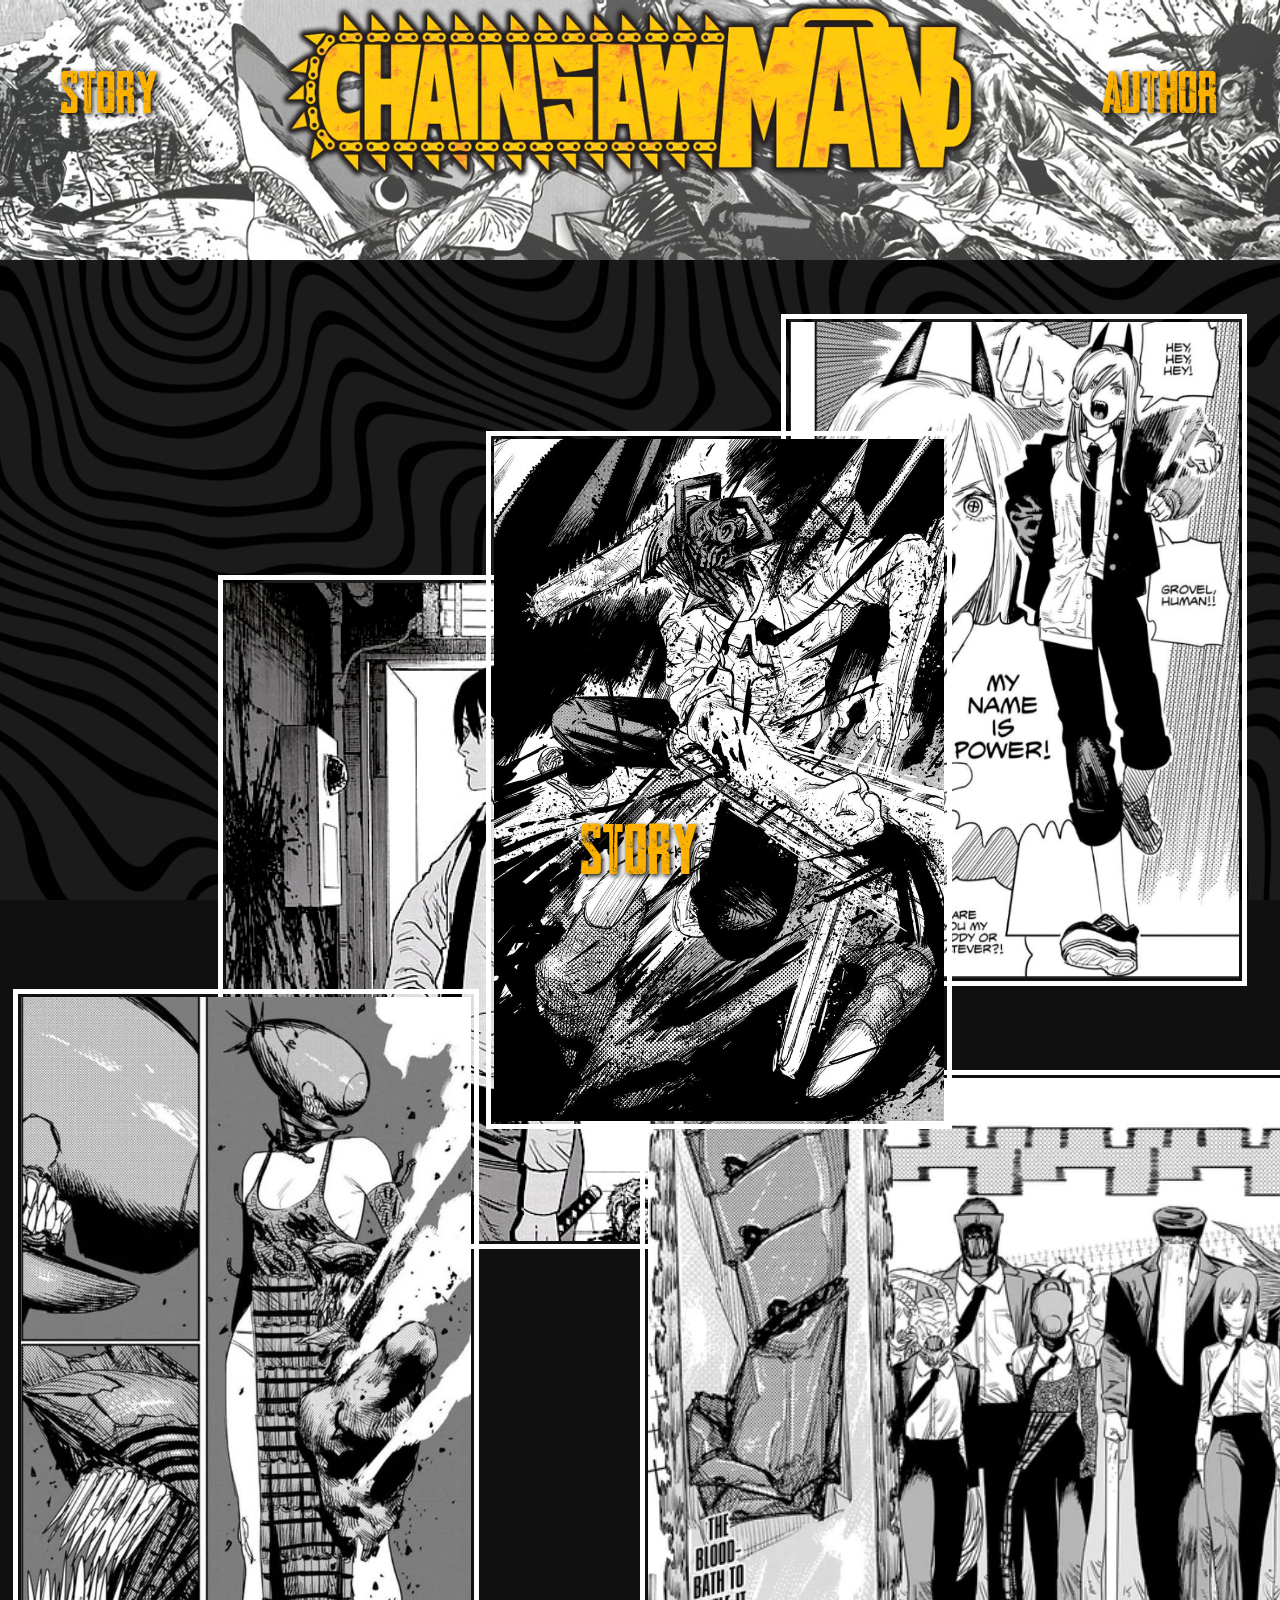
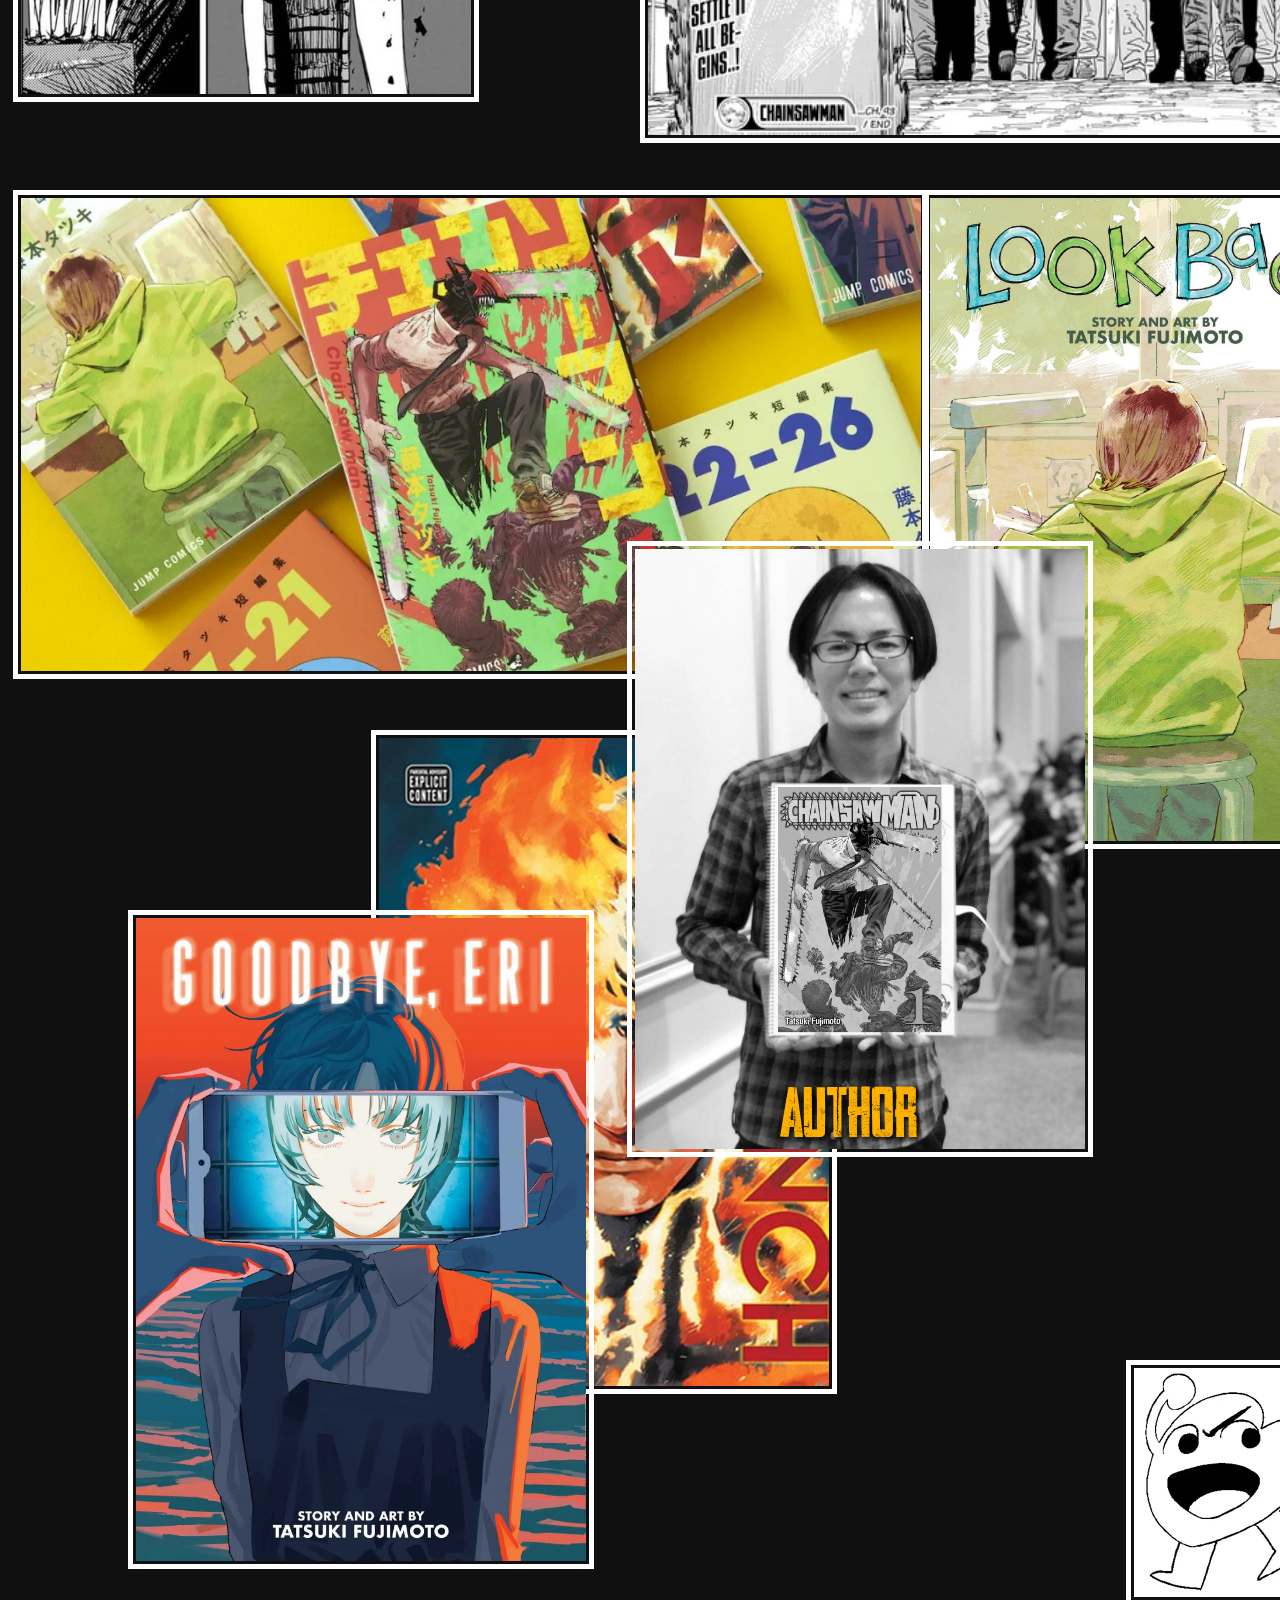
<file: index.html>
<!DOCTYPE html>
<html lang="en">
<head>
    <meta charset="UTF-8">
    <meta name="viewport" content="width=device-width, initial-scale=1.0">
    <title>Chainsaw Man</title>
    <link rel="stylesheet" href="styles.css">
</head>
<body>
<div class="header">
    <a id="storyurl" href="story.html"> STORY </a>
    <a id="csmlogo" href="https://chainsaw-man.fandom.com/wiki/Chainsaw_Man_Wiki">
        <img src="Chainsaw_Man_Logo.webp" width="700px">
    </a>
    <a id="authorurl" href="author.html"> AUTHOR </a>
</div>

<div class="main">

<div class="story">
    
    <a id="denjilink" href="story.html"> <img id="denji1" src="denji1 copy.jpg" width="450px"> </a>
    <div id="story-text">
        <a href="story.html">STORY</a>

    </div>
    <img id="power1" src="power1.jpg" width="450px">
    <img id="aki" src="akiaki.jpg" width="450px">
    <img id="rezebomb" src="rezebombdevil copy.jpg" width="450px">
    <img id="weaponhybrids" src="weaponhybrids.webp" width="900px">
    
</div>

<div class="author">
    <img id="lookback" src="lookback.jpg" width="450px">
    <img id="firepunch" src="firepunch.jpg" width="450px">
    <a id="fujimotolink" href="author.html"> <img id="fujimoto" src="fujimoto.png" width="450px"> </a>
    <div id="author-text">
        <a href="author.html">AUTHOR</a>
    </div>
    <img id="goodbyeeri" src="goodbyeeri.webp" width="450px">
    <img id="fujimotoworks" src="fujimotoworks.webp" width="900px">
    <img id="fujimotoavatar" src="fujimotoavatar.webp" width="200px">
</div>

</div>




</body>
</html>
</file>
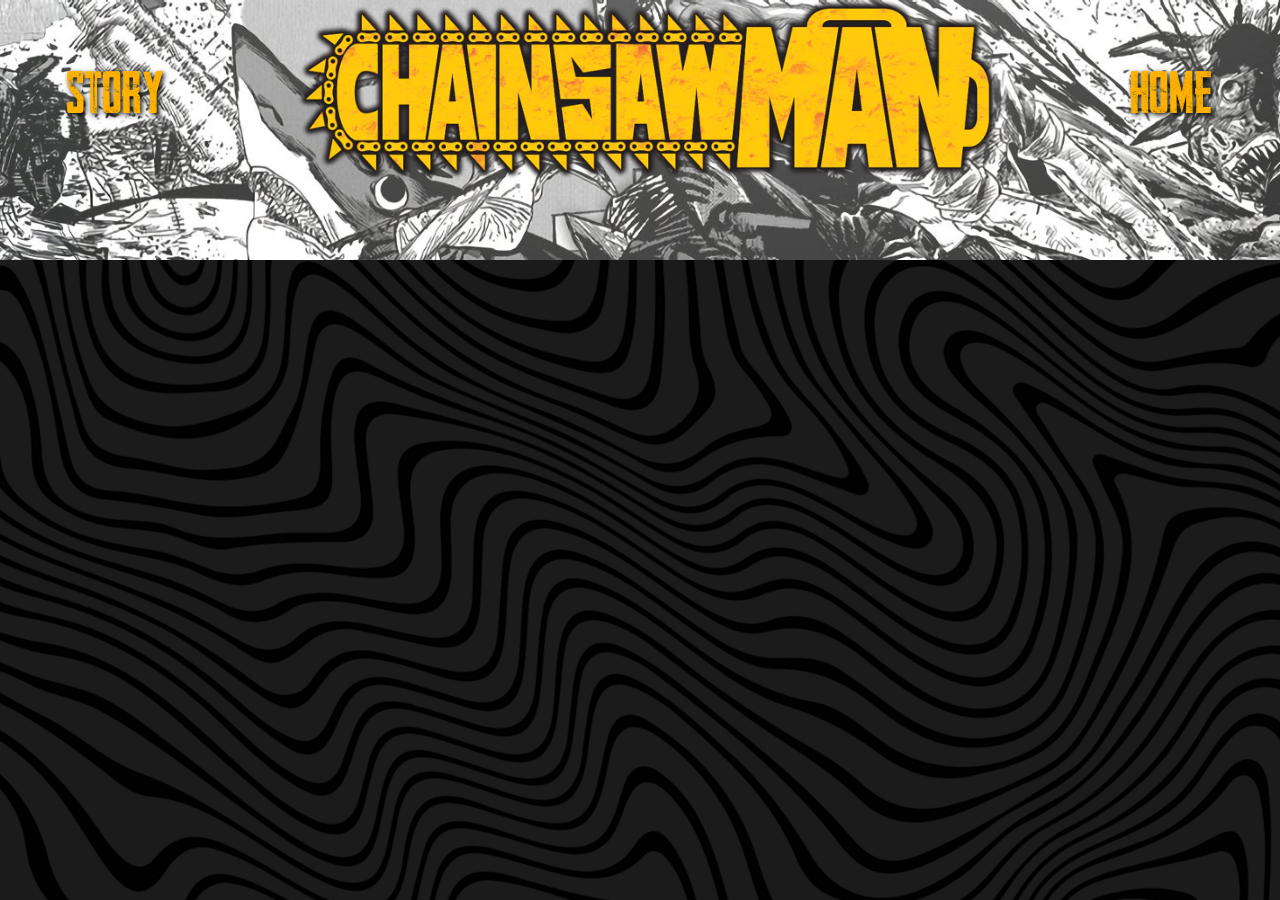
<file: author.html>
<!DOCTYPE html>
<html lang="en">
<head>
    <meta charset="UTF-8">
    <meta name="viewport" content="width=device-width, initial-scale=1.0">
    <title>Author</title>
    <link rel="stylesheet" href="styles.css">
</head>
<body>
    <div class="header">
    <a id="storyurl" href="story.html"> STORY </a>
    <a id="csmlogo" href="https://chainsaw-man.fandom.com/wiki/Chainsaw_Man_Wiki">
        <img src="Chainsaw_Man_Logo.webp" width="700px">
    </a>
    <a id="homeurl" href="index.html"> HOME </a>
</div>


</body>
</html>
</file>
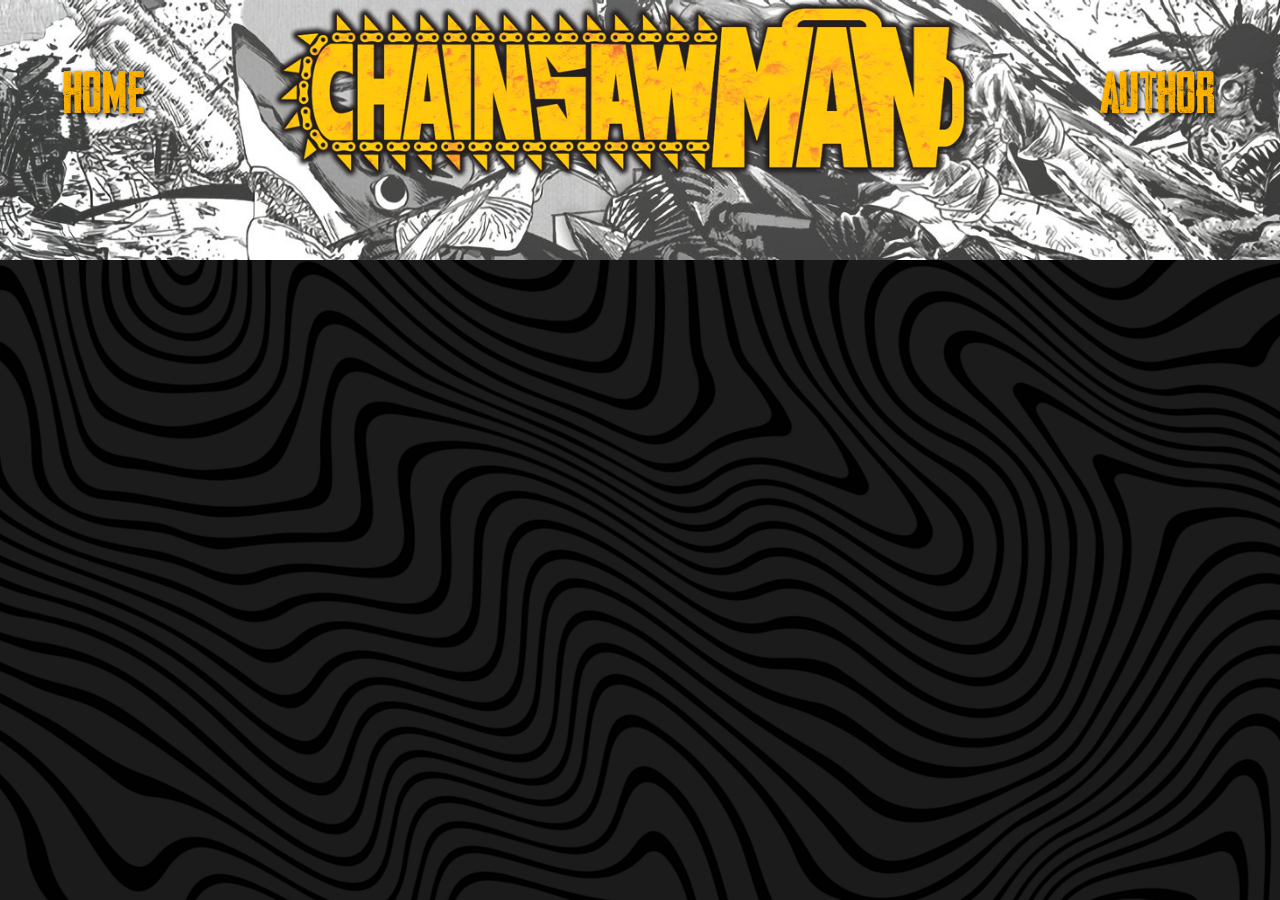
<file: characters.html>
<!DOCTYPE html>
<html lang="en">
<head>
    <meta charset="UTF-8">
    <meta name="viewport" content="width=device-width, initial-scale=1.0">
    <title>Characters</title>
    <link rel="stylesheet" href="styles.css">
</head>
<body>
    <div class="header">
    <a id="homeurl" href="index.html"> HOME </a>
    <a id="csmlogo" href="https://chainsaw-man.fandom.com/wiki/Chainsaw_Man_Wiki">
        <img src="Chainsaw_Man_Logo.webp" width="700px">
    </a>
    <a id="authorurl" href="author.html"> AUTHOR </a>
</div>
</body>
</html>
</file>
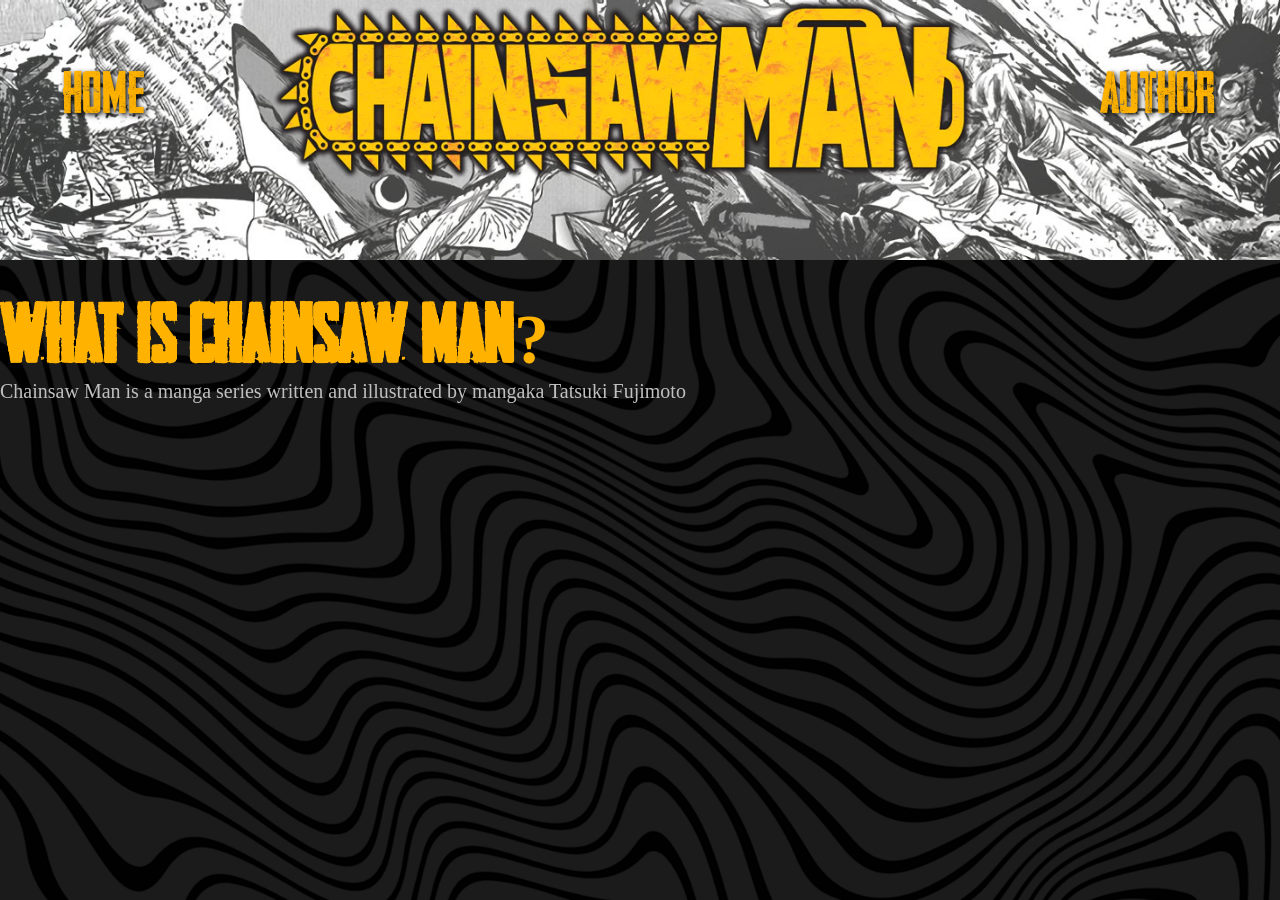
<file: story.html>
<!DOCTYPE html>
<html lang="en">
<head>
    <meta charset="UTF-8">
    <meta name="viewport" content="width=device-width, initial-scale=1.0">
    <title>Story</title>
    <link rel="stylesheet" href="styles.css">
</head>
<body>
    <div class="header">
    <a id="homeurl" href="index.html"> HOME </a>
    <a id="csmlogo" href="https://chainsaw-man.fandom.com/wiki/Chainsaw_Man_Wiki">
        <img src="Chainsaw_Man_Logo.webp" width="700px">
    </a>
    <a id="authorurl" href="author.html"> AUTHOR </a>
</div>

<div class="csmtext">
    <h2>What Is Chainsaw Man?</h2>
    <p>Chainsaw Man is a manga series written and illustrated by mangaka Tatsuki Fujimoto</p>
</div>





</body>
</html>
</file>
<file: styles.css>
@font-face {
    font-family: awakening;
    src:url(awakenning/AWAKENNING\ Personal\ Use.ttf);

}

* {

    margin: 0;
}

body {
    background-color: #101010;
    background-image: url('pewidiepiewaves.png');
    background-repeat: no-repeat;
    background-size: cover;
    background-position: center;
    background-attachment: fixed;
}



.header {
    background-image: url('csmheader.avif');
    background-repeat: no-repeat;
    background-size: cover;
    background-position: center;
    background-attachment: fixed;
    background-color: #8c1515;
    display: flex;
    flex-direction: row;
    justify-content: space-around;
    color: #f39f5a;
    padding-bottom: 1px;
    font-family: awakening;
}

.header a {
    
    color: #ffb300;
    font-size: 50px;
    display: flex;
    flex-direction: column;
    justify-content: center;
    text-decoration: none;
    margin-bottom: 80px;
}

#authorurl{
    text-shadow: 2px 2px 5px #000000;
}

#storyurl{
    text-shadow: 2px 2px 5px #000000;
}

#homeurl{
    text-shadow: 2px 2px 5px #000000
}

.main img{
    border:5px solid #ffffff; padding:3px; margin:px
}

.main{
    position: relative;
}

.main img {
    position: absolute;
}


#denji1 {
    top: 19vh;
    left: 38%;
    z-index: 9;
    transition: transform 0.3s ease;

}

#story-text {
    position: absolute;
    top: 50%;
    left: 50%;
    transform: translate(-50%, 800%);
    font-family: awakening;
    font-size: 60px;
    text-shadow: 2px 2px 5px #000000;
    z-index: 11;
}

#story-text a {
    text-decoration:none;
    color: #ffb300;

}

#denji1:hover {
    transform: scale(1.1);
}

#power1 {
    top: 6vh;
    left: 61%;
}

#aki {
    top: 35vh;
    left: 17%
}

#rezebomb {
    top: 81vh;
    left: 1%
}

#weaponhybrids {
    top: 90vh;
    left: 50%
}

#lookback {
    top: 170vh;
    left: 72%;
}

#firepunch {
    top: 230vh;
    left: 29%;
}

#fujimoto {
    top: 209vh;
    left: 49%;
    z-index: 10;
    transition: transform 0.3s ease;
}

#author-text {
    position: absolute;
    top: 50%;
    left: 50%;
    transform: translate(100%, 3500%);
    font-family: awakening;
    font-size: 60px;
    text-shadow: 2px 2px 5px #000000;
    z-index: 14;
}

#author-text a {
    text-decoration:none;
    color: #ffb300;

}

#fujimoto:hover {
    transform: scale(1.1);

}

#goodbyeeri {
    top: 250vh;
    left: 10%;

}

#fujimotoworks {
    top: 170vh;
    left: 1%
}

#fujimotoavatar {
    top: 300vh;
    left: 88%;

}

.csmtext h2{
    margin-top: 30px;
    color: #ffb300;
    font-size: 70px;
    font-family: awakening;
}

.csmtext p{
    color: rgb(192, 192, 192);
    font-size: 20px;
    
}
</file>
